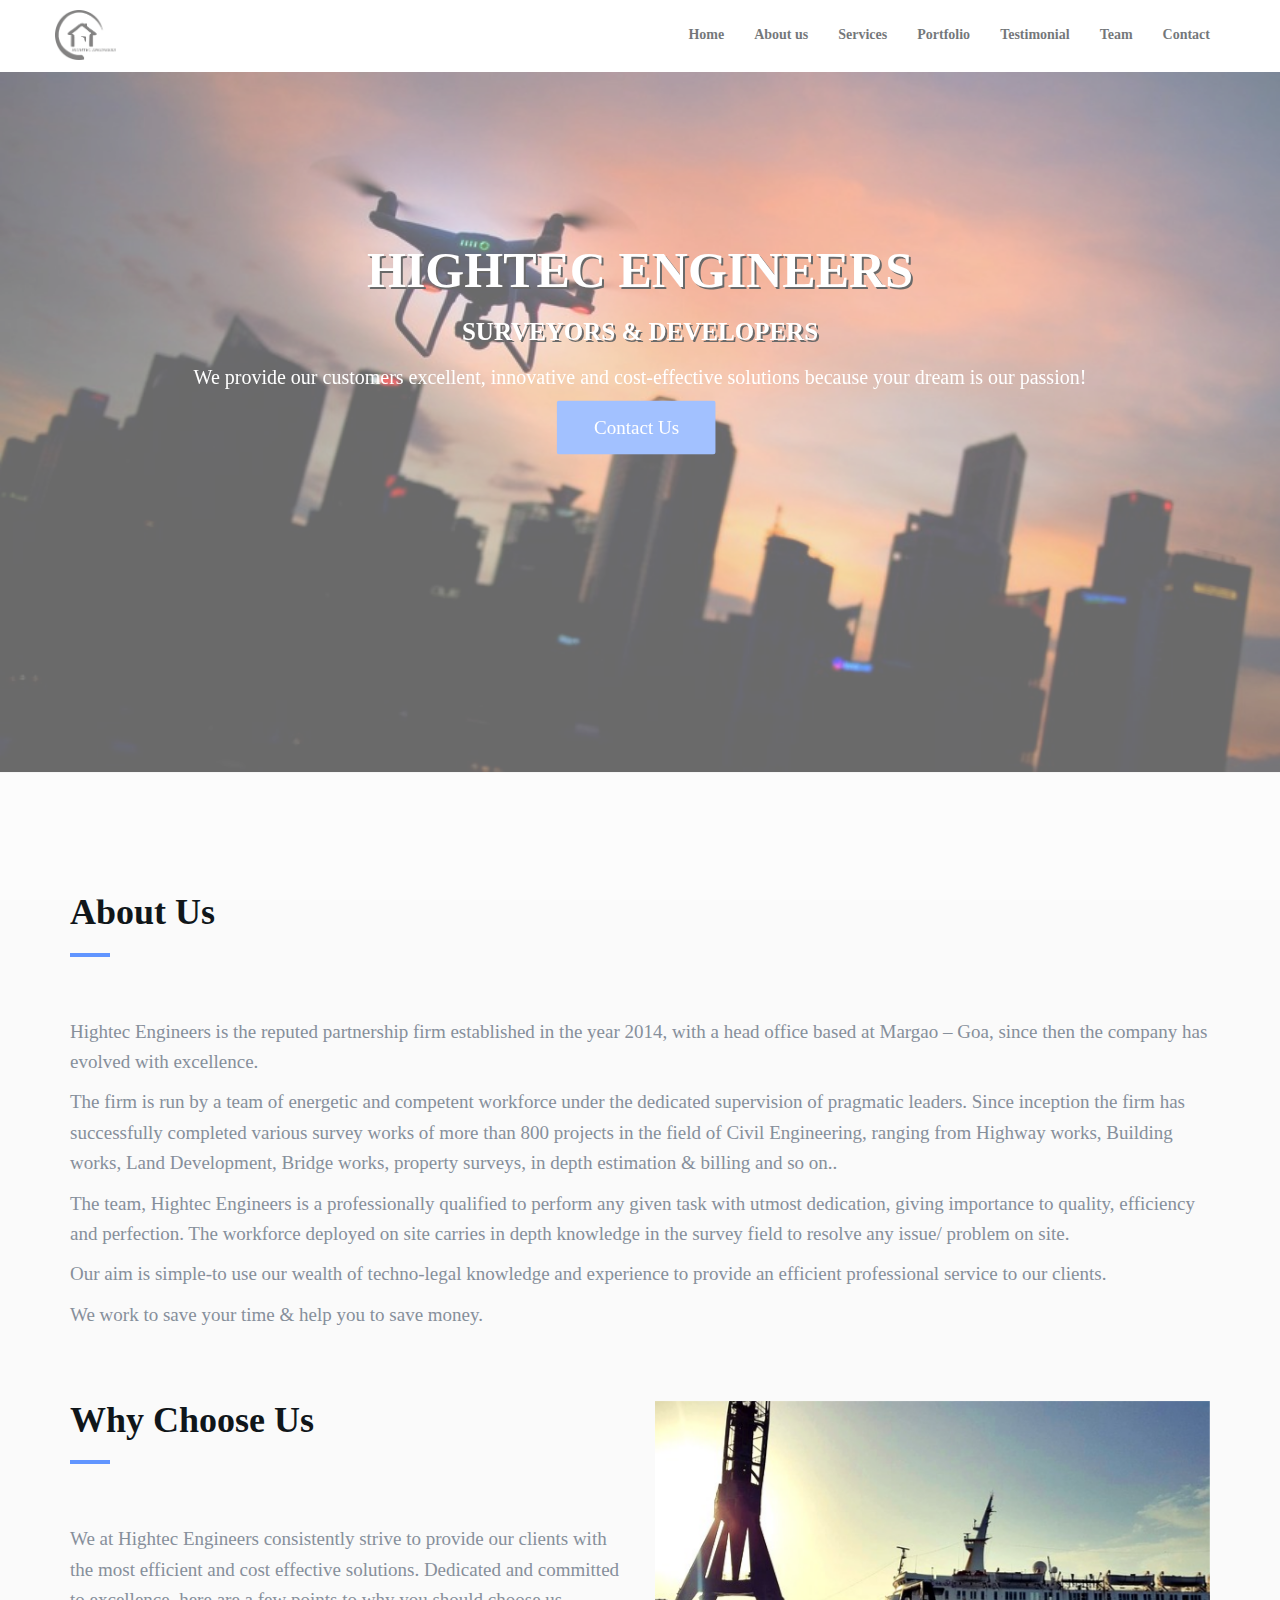
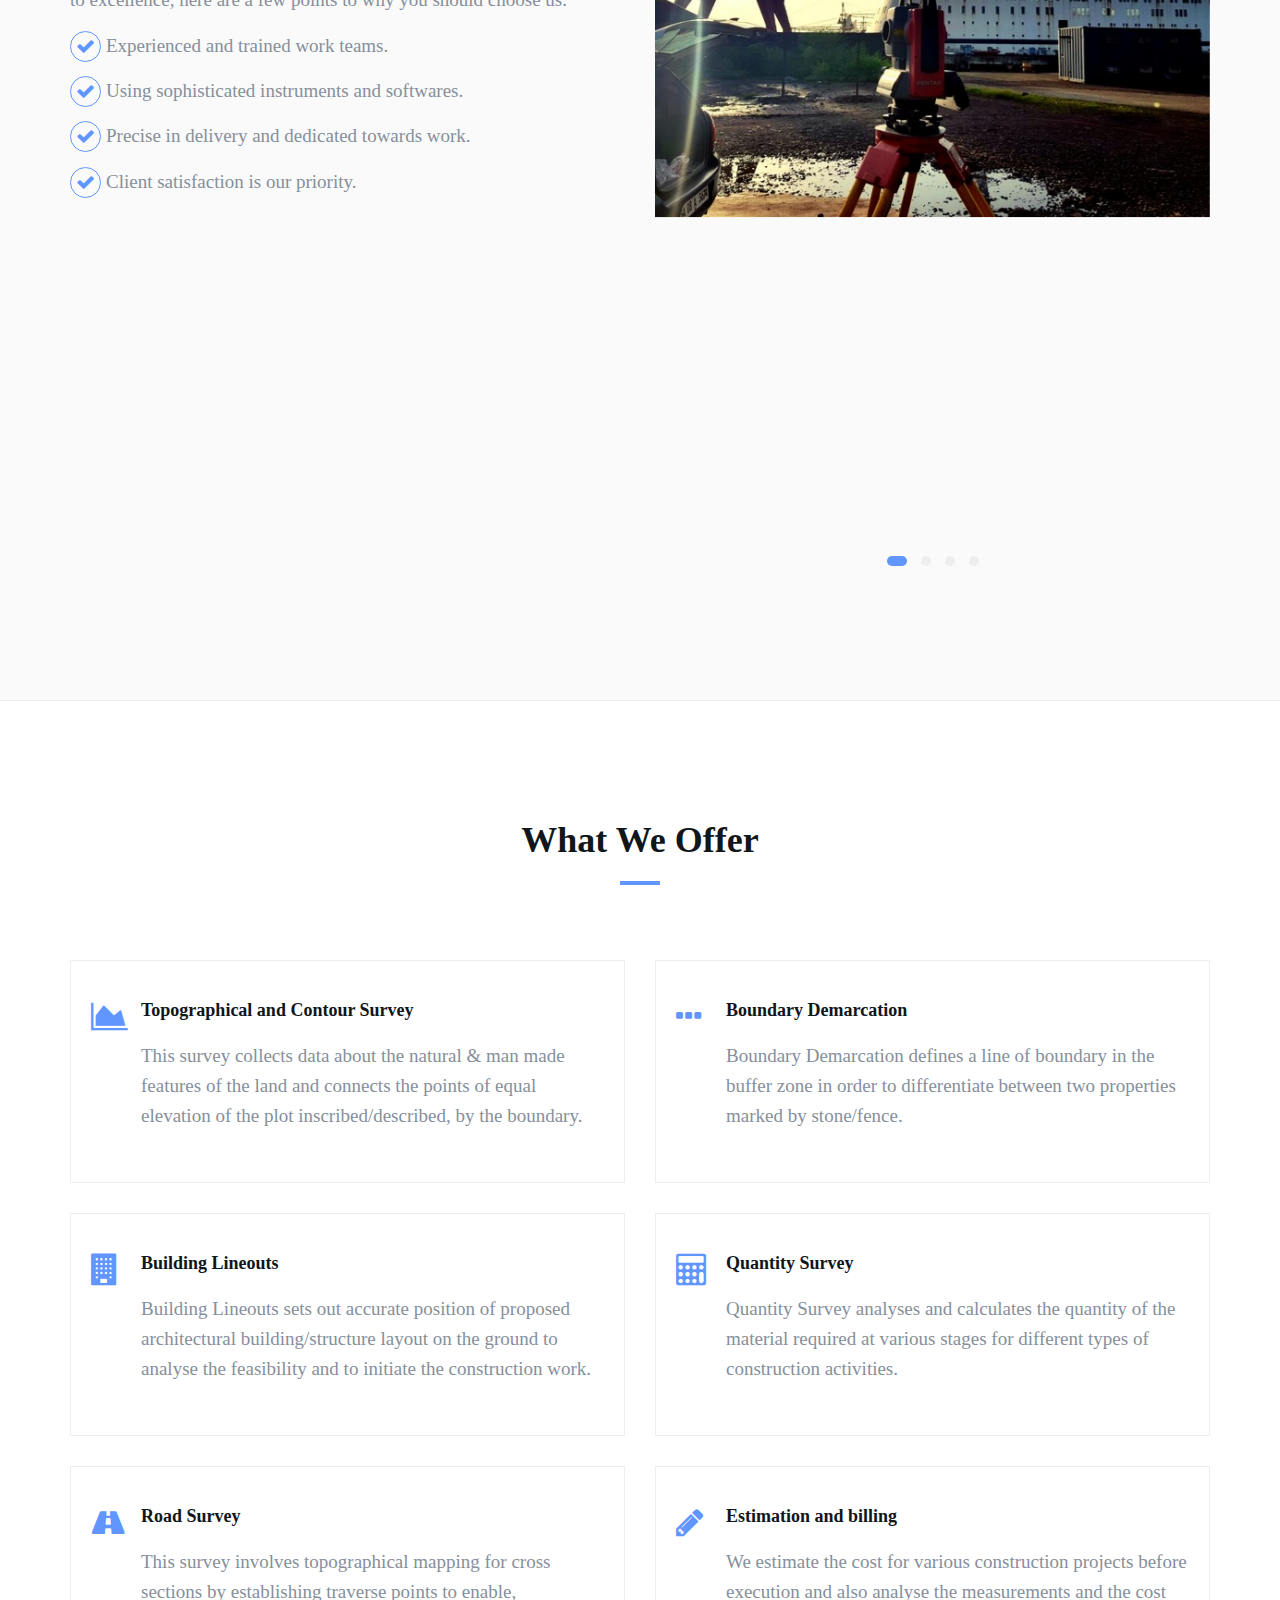
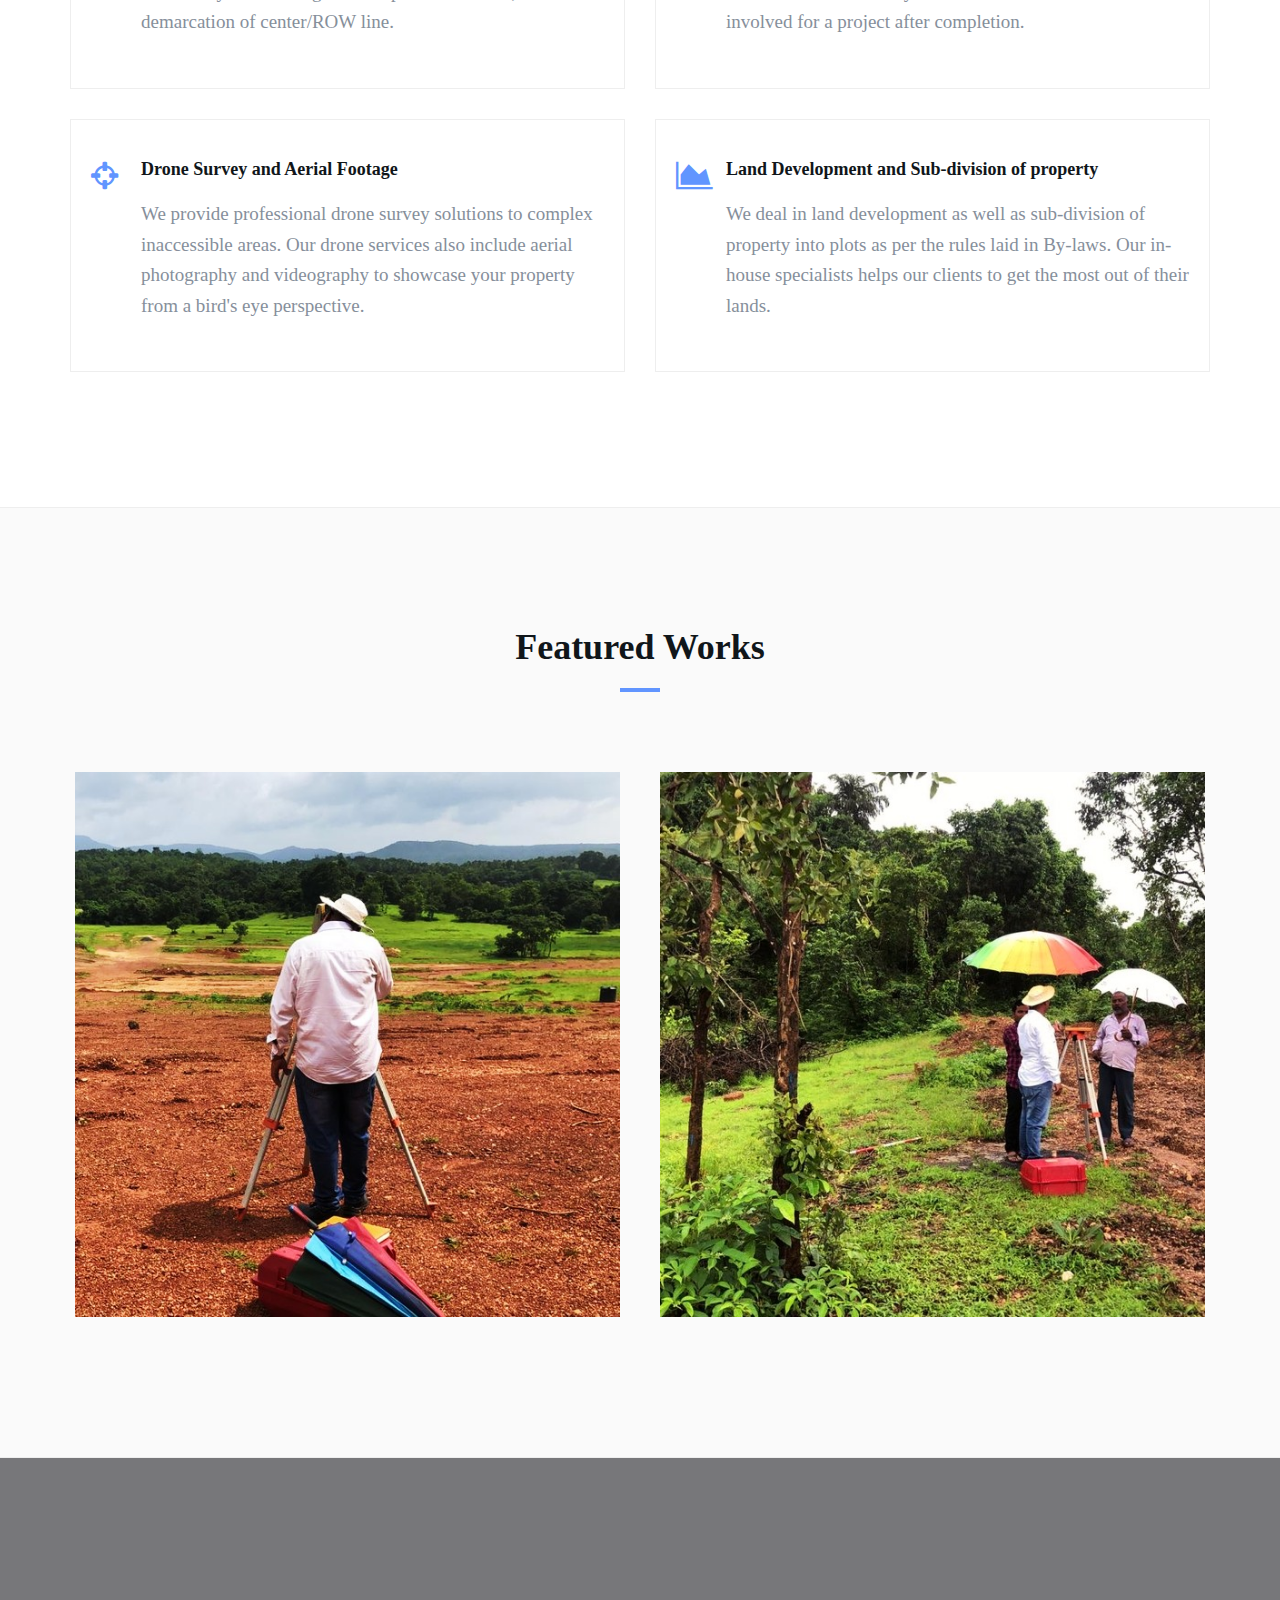
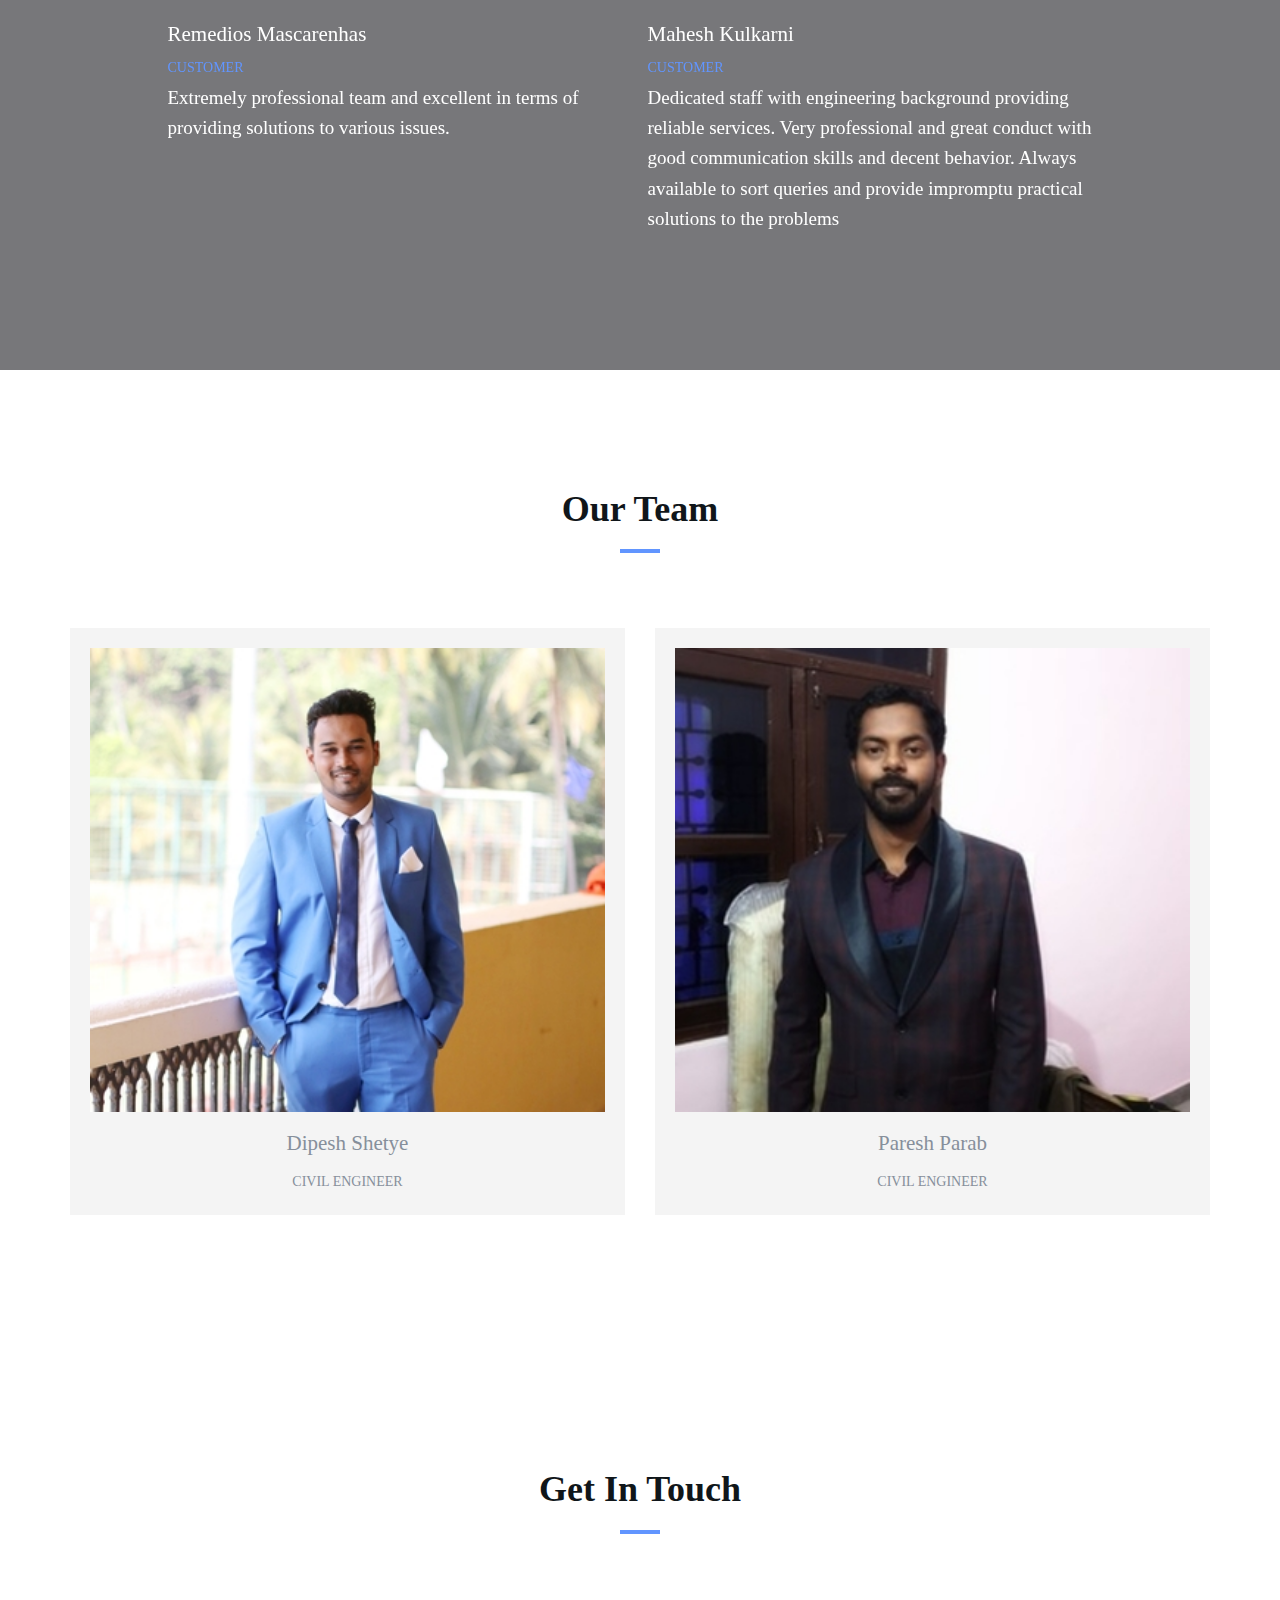
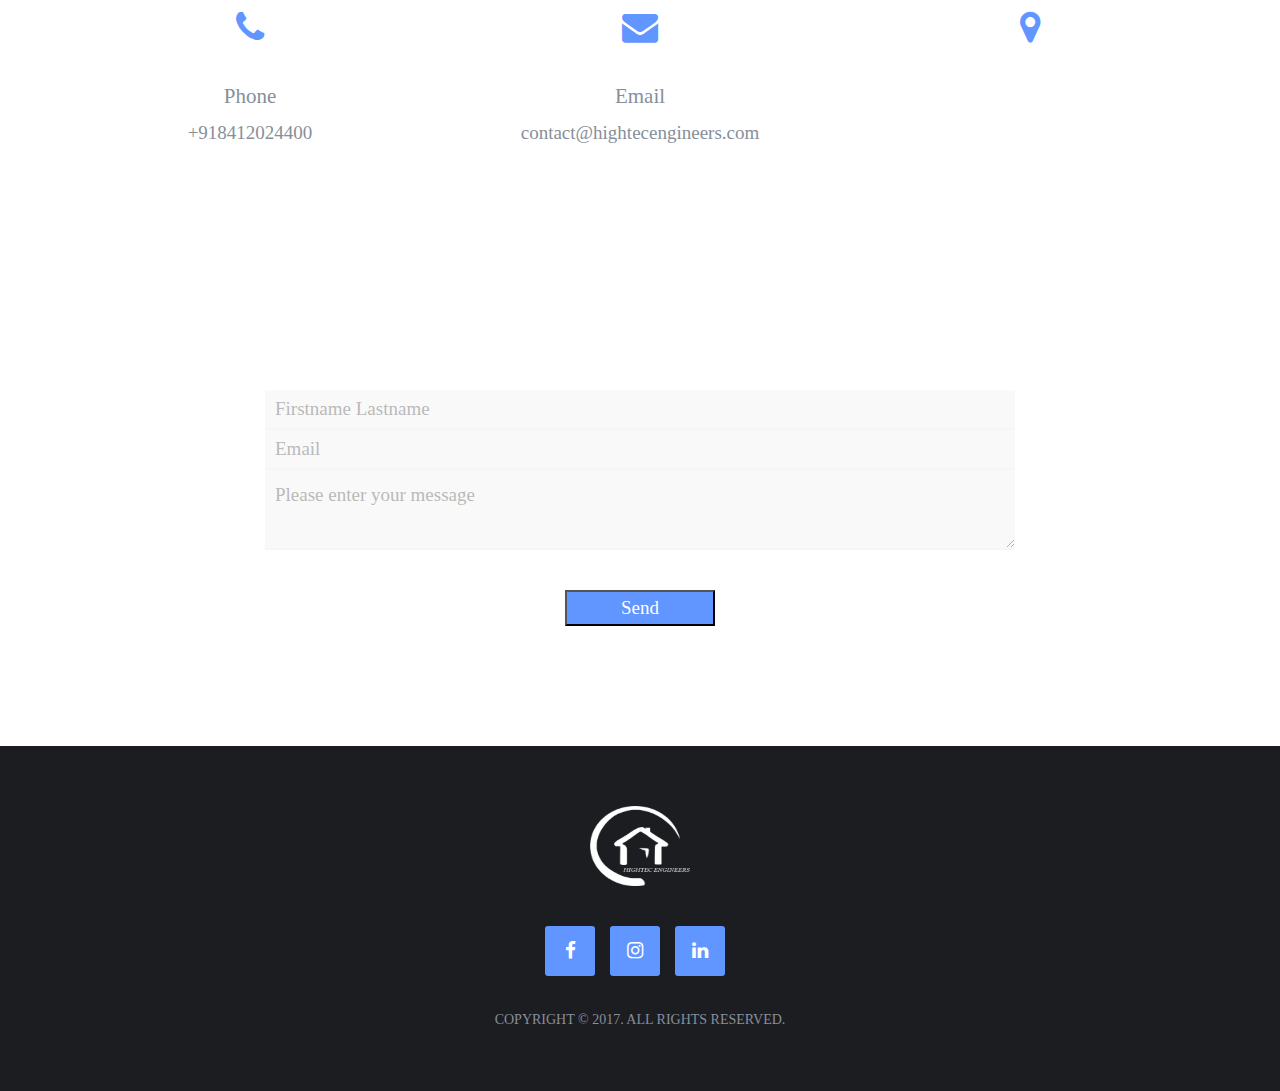
<file: index.html>
<!DOCTYPE html>
<html lang="en">
   <head>
      <meta charset="utf-8">
      <meta http-equiv="X-UA-Compatible" content="IE=edge">
      <meta name="viewport" content="width=device-width, initial-scale=1">
      <!-- The above 3 meta tags *must* come first in the head; any other head content must come *after* these tags -->
      <title>Hightecengineers</title>
      <!-- Google font -->
      <link href="https://fonts.googleapis.com/css?family=Montserrat:400,700%7CVarela+Round" rel="stylesheet">
      <!-- Bootstrap -->
      <link type="text/css" rel="stylesheet" href="css/bootstrap.min.css" />
      <!-- Owl Carousel -->
      <link type="text/css" rel="stylesheet" href="css/owl.carousel.css" />
      <link type="text/css" rel="stylesheet" href="css/owl.theme.default.css" />
      <!-- Magnific Popup -->
      <link type="text/css" rel="stylesheet" href="css/magnific-popup.css" />
      <!-- Font Awesome Icon -->
      <link rel="stylesheet" href="css/font-awesome.min.css">
      <!-- Custom stlylesheet -->
      <link type="text/css" rel="stylesheet" href="css/style.css" />
      <link rel="shortcut icon" type="image/png" href="img/logo.png">
      <!-- HTML5 shim and Respond.js for IE8 support of HTML5 elements and media queries -->
      <!-- WARNING: Respond.js doesn't work if you view the page via file:// -->
      <!--[if lt IE 9]>
      <script src="https://oss.maxcdn.com/html5shiv/3.7.3/html5shiv.min.js"></script>
      <script src="https://oss.maxcdn.com/respond/1.4.2/respond.min.js"></script>
      <![endif]-->
   </head>
   <body>
      <nav id="nav" class="navbar nav-transparent">
         <div class="container">
            <div class="navbar-header">
               <!-- Logo -->
               <div class="navbar-brand">
                  <a href="index.html">
                  <img class="logo" src="img/logo.png" alt="logo">
                  <img class="logo-alt" src="img/logo.png" alt="logo">
                  </a>
               </div>
               <!-- /Logo -->
               <!-- Collapse nav button -->
               <div class="nav-collapse">
                  <span></span>
               </div>
               <!-- /Collapse nav button -->
            </div>
            <!--  Main navigation  -->
            <ul class="main-nav nav navbar-nav navbar-right">
               <li><a href="#home">Home</a></li>
               <li><a href="#features">About us</a></li>
               <li><a href="#service">Services</a></li>
               <li><a href="#portfolio">Portfolio</a></li>
               <li><a href="#testimonial">Testimonial</a></li>
               <li><a href="#team">Team</a></li>
               <li><a href="#contact">Contact</a></li>
            </ul>
            <!-- /Main navigation -->
         </div>
      </nav>
      <div id="myCarousel" class="carousel carousel-fade slide" data-ride="carousel" data-interval="3000">
         <div class="carousel-inner" role="listbox">
            <div class="item active background a" style="background-image: url('./img/background2.jpg');"></div>
            <div class="item background b" style="background-image: url('./img/background5.jpg');"></div>
            <div class="item background c" style="background-image: url('./img/background6.jpg');"></div>
         </div>
      </div>
      <div class="covertext">
         <div class="col-lg-10" style="left: 50%; bottom: -150px; transform: translate(-50%, -50%);">
            <h2 class="title-main">HIGHTEC ENGINEERS</h2>
            <h3 class="subtitle-main">SURVEYORS & DEVELOPERS</h3>
            <h3 class="subtitle">We provide our customers excellent, innovative and cost-effective solutions because your dream is our passion!</h3>
            <button class="main-btn" style="margin-left: 42%"><a href="#contact" style="color: #ffffff";>Contact Us</button></a>
         </div>
      </div>
      <!-- Why Choose Us -->
      <div id="features" class="section md-padding bg-grey">
         <!-- Container -->
         <div class="container">
            <!-- Row -->
            <div class="row">
               <!-- why choose us content -->
               <div class="col-md-12">
                  <div class="section-header">
                     <h2 class="title">About Us</h2>
                  </div>
                  <p>Hightec Engineers is the reputed partnership firm established in the year 2014, with a head office based at Margao – Goa, since then the company has evolved with excellence. </p>
                  <p>The firm is run by a team of energetic and competent workforce under the dedicated supervision of pragmatic leaders. Since inception the firm has successfully completed various survey works of more than 800 projects in the field of Civil Engineering, ranging from Highway works, Building works, Land Development, Bridge works, property surveys, in depth estimation & billing and so on..</p>
                  <p>The team, Hightec Engineers is a professionally qualified to perform any given task with utmost dedication, giving importance to quality, efficiency and perfection. The workforce deployed on site carries in depth knowledge in the survey field to resolve any issue/ problem on site.</p>
                  <p>Our aim is simple-to use our wealth of techno-legal knowledge and experience to provide an efficient professional service to our clients.</p>
                  <p>We work to save your time & help you to save money. </p>
                  <br>
                  <br>
               </div>
               <!-- /why choose us content -->
               <div class="col-md-6">
                  <div class="section-header">
                     <h2 class="title">Why choose Us</h2>
                  </div>
                  <p>We at Hightec Engineers consistently strive to provide our clients with the most efficient and cost effective solutions. Dedicated and committed to excellence, here are a few points to why you should choose us.</p>
                  <div class="feature">
                     <i class="fa fa-check"></i>
                     <p>Experienced and trained work teams.</p>
                  </div>
                  <div class="feature">
                     <i class="fa fa-check"></i>
                     <p>Using sophisticated instruments and softwares.</p>
                  </div>
                  <div class="feature">
                     <i class="fa fa-check"></i>
                     <p>Precise in delivery and dedicated towards work.</p>
                  </div>
                  <div class="feature">
                     <i class="fa fa-check"></i>
                     <p>Client satisfaction is our priority.</p>
                  </div>
               </div>
               <!-- /why choose us content -->
               <!-- About slider -->
               <div class="col-md-6">
                  <div id="about-slider" class="owl-carousel owl-theme">
                     <img class="img-responsive" src="./img/about-he3.jpg" alt="">
                     <img class="img-responsive" src="./img/about-he2.jpg" alt="">
                     <img class="img-responsive" src="./img/about-he1.jpg" alt="">
                     <img class="img-responsive" src="./img/about-he4.jpg" alt="">
                  </div>
               </div>
               <!-- /About slider -->
            </div>
            <!-- /Row -->
         </div>
         <!-- /Container -->
      </div>
      <!-- /Why Choose Us -->
      <!-- Service -->
      <div id="service" class="section md-padding">
         <!-- Container -->
         <div class="container">
            <!-- Row -->
            <div class="row">
               <!-- Section header -->
               <div class="section-header text-center">
                  <h2 class="title">What we offer</h2>
               </div>
               <!-- /Section header -->
               <!-- service -->
               <div class="col-md-6 col-sm-6">
                  <div class="service">
                     <i class="fa fa-area-chart"></i>
                     <h4>Topographical and Contour Survey</h4>
                     <p>This survey collects data about the natural & man made features of the land and connects the points of equal elevation of the plot inscribed/described, by the boundary.</p>
                  </div>
               </div>
               <!-- /service -->
               <!-- service -->
               <div class="col-md-6 col-sm-6">
                  <div class="service">
                     <i class="fa fa-ellipsis-h"></i>
                     <h4>Boundary Demarcation</h4>
                     <p>Boundary Demarcation defines a line of boundary in the buffer zone in order to differentiate between two properties marked by stone/fence.</p>
                  </div>
               </div>
               <!-- /service -->
               <!-- service -->
               <div class="col-md-6 col-sm-6">
                  <div class="service">
                     <i class="fa fa-building"></i>
                     <h4>Building Lineouts</h4>
                     <p>Building Lineouts sets out accurate position of proposed architectural building/structure layout on the ground to analyse the feasibility and to initiate the construction work.</p>
                  </div>
               </div>
               <!-- /service -->
               <!-- service -->
               <div class="col-md-6 col-sm-6">
                  <div class="service">
                     <i class="fa fa-calculator"></i>
                     <h4>Quantity Survey</h4>
                     <p>Quantity Survey analyses and calculates the quantity of the material required at various stages for different types of construction activities.</p>
                  </div>
               </div>
               <!-- /service -->
               <!-- service -->
               <div class="col-md-6 col-sm-6">
                  <div class="service">
                     <i class="fa fa-road"></i>
                     <h4>Road Survey</h4>
                     <p>This survey involves topographical mapping for cross sections by establishing traverse points to enable, demarcation of center/ROW line.</p>
                  </div>
               </div>
               <!-- /service -->
               <!-- service -->
               <div class="col-md-6 col-sm-6">
                  <div class="service">
                     <i class="fa fa-pencil"></i>
                     <h4>Estimation and billing</h4>
                     <p>We estimate the cost for various construction projects before execution and also analyse the measurements and the cost involved for a project after completion. </p>
                  </div>
               </div>
               <!-- /service -->
               <!-- service -->
               <div class="col-md-6 col-sm-6">
                  <div class="service">
                     <i class="fa fa-crosshairs"></i>
                     <h4>Drone Survey and Aerial Footage</h4>
                     <p>We provide professional drone survey solutions to complex inaccessible areas. Our drone services also include aerial photography and videography to showcase your property from a bird's eye perspective.</p>
                  </div>
               </div>
               <!-- /service -->
               <!-- service -->
               <div class="col-md-6 col-sm-6">
                  <div class="service">
                     <i class="fa fa-area-chart"></i>
                     <h4>Land Development and Sub-division of property</h4>
                     <p>We deal in land development as well as sub-division of property into plots as per the rules laid in By-laws. Our in-house specialists helps our clients to get the most out of their lands.</p>
                  </div>
               </div>
               <!-- /service -->
            </div>
            <!-- /Row -->
         </div>
         <!-- /Container -->
      </div>
      <!-- /Service -->
      <!-- Portfolio -->
      <div id="portfolio" class="section md-padding bg-grey">
         <!-- Container -->
         <div class="container">
            <!-- Row -->
            <div class="row">
               <!-- Section header -->
               <div class="section-header text-center">
                  <h2 class="title">Featured Works</h2>
               </div>
               <!-- /Section header -->
               <!-- Work -->
               <div class="col-md-6 col-xs-6 work">
                  <img class="img-responsive" src="./img/work-he1.jpg" alt="">
                  <div class="overlay"></div>
                  <div class="work-content">
                     <div class="work-link">
                        <p>  Western Bypass Road Connecting Verna To Dramapur, Goa</p>
                        <p>  Details: 4 Lane National Highway of length 12 Kms and 45 Mtrs wide Connecting Verna to  Dramapur. The work includes topographical survey, marking of ROW line, road center line, establishment of permanent bench mark points  and demarcation of RCC features along the entire road length.</p>
                        <p>  Client: M/s. N G Tarmat </p>
                        <p>  Year of Completion: 2016.</p>
                     </div>
                  </div>
               </div>
               <!-- /Work -->
               <!-- Work -->
               <div class="col-md-6 col-xs-6 work">
                  <img class="img-responsive" src="./img/work-he2.jpg" alt="">
                  <div class="overlay"></div>
                  <div class="work-content">
                     <div class="work-link">
                        <p>  Property  Survey of Zambaulim Devasthan, Goa.</p>
                        <p>  Details: Topographical contour survey including demarcation of the property boundaries to the extent of around 15 lacs sqm area belonging to the Devasthan</p>
                        <p>  Client: Shri. Dev Damodar Sausthan Committee, Zambaulim</p>
                        <p>  Year of Completion: 2018.</p>
                     </div>
                  </div>
               </div>
               <!-- /Work -->
            </div>
            <!-- /Row -->
         </div>
         <!-- /Container -->
      </div>
      <!-- /Portfolio -->
      <!-- Testimonial -->
      <div id="testimonial" class="section md-padding">
         <!-- Background Image -->
         <div class="bg-img" style="background-image: url('./img/background2.jpg');">
            <div class="overlay"></div>
         </div>
         <!-- /Background Image -->
         <!-- Container -->
         <div class="container">
            <!-- Row -->
            <div class="row">
               <!-- Testimonial slider -->
               <div class="col-md-10 col-md-offset-1">
                  <div id="testimonial-slider" class="owl-carousel owl-theme">
                     <!-- testimonial -->
                     <div class="testimonial">
                        <div class="testimonial-meta">
                           <h3 class="white-text">Remedios Mascarenhas</h3>
                           <span>Customer</span>
                        </div>
                        <p class="white-text">Extremely professional team and excellent in terms of providing solutions to various issues.</p>
                     </div>
                     <!-- /testimonial -->

                     <!-- testimonial -->
                     <div class="testimonial">
                        <div class="testimonial-meta">
                           <h3 class="white-text">Mahesh Kulkarni</h3>
                           <span>Customer</span>
                        </div>
                        <p class="white-text">Dedicated staff with engineering background providing reliable services. Very professional and great conduct with good communication skills and decent behavior. Always available to sort queries and provide impromptu practical solutions to the problems</p>
                     </div>
                     <!-- /testimonial -->
                  </div>
               </div>
               <!-- /Testimonial slider -->
            </div>
            <!-- /Row -->
         </div>
         <!-- /Container -->
      </div>
      <!-- /Testimonial -->
      <!-- Team -->
      <div id="team" class="section md-padding">
         <!-- Container -->
         <div class="container">
            <!-- Row -->
            <div class="row">
               <!-- Section header -->
               <div class="section-header text-center">
                  <h2 class="title">Our Team</h2>
               </div>
               <!-- /Section header -->
               <!-- team -->
               <div class="col-sm-6">
                  <div class="team">
                     <div class="team-img">
                        <img class="img-responsive" src="./img/team1.jpg" alt="">
                        <div class="overlay">
                           <div class="team-social">
                              <a href="https://www.facebook.com/dipesh.shetye.58"><i class="fa fa-facebook"></i></a>
                              <a href="https://twitter.com/ShetyeDipesh"><i class="fa fa-twitter"></i></a>
                           </div>
                        </div>
                     </div>
                     <div class="team-content">
                        <h3>Dipesh Shetye</h3>
                        <span>Civil Engineer</span>
                     </div>
                  </div>
               </div>
               <!-- /team -->
               <!-- team -->
               <div class="col-sm-6">
                  <div class="team">
                     <div class="team-img">
                        <img class="img-responsive" src="./img/team2.jpg" alt="">
                        <div class="overlay">
                           <div class="team-social">
                              <a href="https://www.facebook.com/paresh.parab1"><i class="fa fa-facebook"></i></a>
                              <a href="https://twitter.com/avsum_paresh"><i class="fa fa-twitter"></i></a>
                           </div>
                        </div>
                     </div>
                     <div class="team-content">
                        <h3>Paresh Parab</h3>
                        <span>Civil Engineer</span>
                     </div>
                  </div>
               </div>
               <!-- /team -->
            </div>
            <!-- /Row -->
         </div>
         <!-- /Container -->
      </div>
      <!-- /Team -->
      <!-- Contact -->
      <div id="contact" class="section md-padding">
         <!-- Container -->
         <div class="container">
            <!-- Row -->
            <div class="row">
               <!-- Section-header -->
               <div class="section-header text-center">
                  <h2 class="title">Get in touch</h2>
               </div>
               <!-- /Section-header -->
               <!-- contact -->
               <div class="col-sm-4">
                  <div class="contact">
                     <i class="fa fa-phone"></i>
                     <h3>Phone</h3>
                     <p>+918412024400</p>
                  </div>
               </div>
               <!-- /contact -->
               <!-- contact -->
               <div class="col-sm-4">
                  <div class="contact">
                     <i class="fa fa-envelope"></i>
                     <h3>Email</h3>
                     <p>contact@hightecengineers.com</p>
                  </div>
               </div>
               <!-- /contact -->
               <!-- contact -->
               <div class="col-sm-4">
                  <div class="contact">
                     <i class="fa fa-map-marker"></i>
                     <div class="google-maps">
                        <iframe src="https://www.google.com/maps/embed?pb=!1m18!1m12!1m3!1d7697.3618290067625!2d73.98107387175128!3d15.285187206818438!2m3!1f0!2f0!3f0!3m2!1i1024!2i768!4f13.1!3m3!1m2!1s0x3bbfb382a19b7cd1%3A0x7aabc031197d10c8!2sHightec%20Engineers!5e0!3m2!1sen!2sin!4v1590411048019!5m2!1sen!2sin" width="400" height="300" frameborder="0" style="border:0;" allowfullscreen="" aria-hidden="false" tabindex="0"></iframe>
                     </div>
                  </div>
               </div>
               <!-- /contact -->
               <!-- contact form -->
               <div class="col-md-8 col-md-offset-2">
                  <form  class="contact-form" accept-charset="utf-8"  action="//formspree.io/contact@hightecengineers.com" method="POST">
					 <input type="text" name="name" id="full-name" placeholder="Firstname Lastname" required="">
                     </br>
                     <input type="email" name="_replyto" id="email-address" placeholder="Email" required="">
                     </br>
                     <textarea rows="5" name="message" id="message" placeholder="Please enter your message" required=""></textarea>
                     </br>
                     <input type="hidden" name="_subject" id="email-subject" value="Contact Form Submission">
                     </br>
                     <input type="submit" style="background-color: #6195FF; color: #FFF; width: 20%;" value="Send">
                  </form>
               </div>
               <!-- /contact form -->
            </div>
            <!-- /Row -->
         </div>
         <!-- /Container -->
      </div>
      <!-- /Contact -->
      <!-- Footer -->
      <footer id="footer" class="sm-padding bg-dark">
         <!-- Container -->
         <div class="container">
            <!-- Row -->
            <div class="row">
               <div class="col-md-12">
                  <!-- footer logo -->
                  <div class="footer-logo">
                     <a href="index.html"><img src="img/logo-alt.png" alt="logo" width="100" height="100"></a>
                  </div>
                  <!-- /footer logo -->
                  <!-- footer follow -->
                  <ul class="footer-follow">
                     <li><a href="https://www.facebook.com/pg/Hightec-Engineers-1543337775898642"><i class="fa fa-facebook"></i></a></li>
                     <li><a href="https://www.instagram.com/hightecengineers/"><i class="fa fa-instagram"></i></a></li>
                     <li><a href="#"><i class="fa fa-linkedin"></i></a></li>
                  </ul>
                  <!-- /footer follow -->
                  <!-- footer copyright -->
                  <div class="footer-copyright">
                     <p>Copyright © 2017. All Rights Reserved.</p>
                  </div>
                  <!-- /footer copyright -->
               </div>
            </div>
            <!-- /Row -->
         </div>
         <!-- /Container -->
      </footer>
      <!-- /Footer -->
      <!-- Back to top -->
      <div id="back-to-top"></div>
      <!-- /Back to top -->
      <!-- Preloader -->
      <div id="preloader">
         <div class="preloader">
            <span></span>
            <span></span>
            <span></span>
            <span></span>
         </div>
      </div>
      <!-- /Preloader -->
      <!-- jQuery Plugins -->
      <script type="text/javascript" src="js/jquery.min.js"></script>
      <script type="text/javascript" src="js/bootstrap.min.js"></script>
      <script type="text/javascript" src="js/owl.carousel.min.js"></script>
      <script type="text/javascript" src="js/jquery.magnific-popup.js"></script>
      <script type="text/javascript" src="js/main.js"></script>
   </body>
</html>
</file>
<file: css/style.css>
/*
Theme Name:
Author: yaminncco

Colors:
	Body 		  : #868F9B
	Headers 	: #10161A
	Primary 	: #6195FF
	Dark      : #FCFCFF
	Grey 		  : #F4F4F4 #FAFAFA #EEE

Fonts: Montserrat Varela Round

Table OF Contents
------------------------------------
1 > General
2 > Logo
3 > Navigation
4 > Header
5 > About
6 > Portfolio
7 > Services
8 >  Why choose us
9 >  Numbers
10 > Pricing
11 > Testimonial
12 > Team
13 > Blog
14 > Blog post
15 > Blog sidebar
16 > Contact
17 > Footer
18 > Responsive
19 > Owl theme
20 > Back to top
21 > Preloader

------------------------------------*/

/*------------------------------------*\
	General
\*------------------------------------*/


/* -- typography -- */

body {
    font-family: 'times', sans-serif;
    font-size: 19px;
    line-height: 1.6;
    overflow-x: hidden;
    color: #868F9B;
}

h1, h2, h4, h5, h6 {
    font-family: 'times', sans-serif;
    font-weight: 700;
    margin-top: 0px;
    margin-bottom: 20px;
    color: #10161A;
}

h1 {
    font-size: 40px;
}

h2 {
    font-size: 36px;
}

h3 {
    font-size: 21px;
}

h4 {
    font-size: 18px;
}

h5 {
    font-size: 16px;
}

a {
    color: #6195FF;
    text-decoration: none;
    -webkit-transition: 0.2s opacity;
    transition: 0.2s opacity;
}

a:hover, a:focus {
    text-decoration: none;
    outline: none;
    opacity: 0.8;
    color: #6195FF;
}

.main-color {
    color: #6195FF;
}

.white-text {
    color: #FFF;
}

::-moz-selection {
    background-color: #6195FF;
    color: #FFF;
}

::selection {
    background-color: #6195FF;
    color: #FFF;
}

ul, ol {
    margin: 0;
    padding: 0;
    list-style: none
}

/* -- section  -- */

.section {
    position: relative;
}

.md-padding {
    padding-top: 120px;
    padding-bottom: 120px;
}

.sm-padding {
    padding-top: 60px;
    padding-bottom: 60px;
}


/* --  background section  -- */

.bg-grey {
    background-color: #FAFAFA;
    border-top: 1px solid #EEE;
    border-bottom: 1px solid #EEE;
}

.bg-dark {
    background-color: #1C1D21;
}


/* --  background image section  -- */

.bg-img {
    position: absolute;
    left: 0;
    top: 0;
    right: 0;
    bottom: 0;
    z-index: -1;
    background-position: center;
    background-size: cover;
    background-attachment: fixed;
}

.bg-img .overlay {
    position: absolute;
    left: 0;
    top: 0;
    right: 0;
    bottom: 0;
    opacity: .6;
    background: #1C1D21;
}


/* --  section header  -- */

.section-header {
    position: relative;
    margin-bottom: 60px;
}

.section-header .title {
    text-transform: capitalize;
}

.title:after {
    content:"";
  	display:block;
  	height:4px;
  	width:40px;
  	background-color: #6195FF;
    margin-top: 20px;
}

.text-center .title:after {
    margin: 20px auto 0px;
}

/* --  Input  -- */

input[type="text"], input[type="email"], input[type="password"], input[type="number"], input[type="date"], input[type="url"], input[type="tel"], textarea {
    height: 40px;
    width: 100%;
    border: none;
	  background: #F4F4F4;
    border-bottom: 2px solid #EEE;
    color: #354052;
    padding: 0px 10px;
    opacity: 0.5;
    -webkit-transition: 0.2s border-color, 0.2s opacity;
    transition: 0.2s border-color, 0.2s opacity;
}

textarea {
    padding: 10px 10px;
    min-height: 80px;
    resize: vertical;
}

input[type="text"]:focus, input[type="email"]:focus, input[type="password"]:focus, input[type="number"]:focus, input[type="date"]:focus, input[type="url"]:focus, input[type="tel"]:focus, textarea:focus {
    border-color: #6195FF;
    opacity: 1;
}

/* --  Buttons  -- */

.main-btn, .white-btn, .outline-btn {
    display: inline-block;
    padding: 10px 35px;
    margin: 3px;
    border: 2px solid transparent;
    border-radius: 3px;
    -webkit-transition: 0.2s opacity;
    transition: 0.2s opacity;
}

.main-btn {
    background: #6195FF;
    color: #FFF;
}

.white-btn {
    background: #FFF;
    color: #10161A !important;
}

.outline-btn {
    background: transparent;
    color: #6195FF !important;
    border-color: #6195FF;
}

.main-btn:hover, .white-btn:hover, .outline-btn:hover {
    opacity: 0.8;
}


/*------------------------------------*\
	Logo
\*------------------------------------*/

.navbar-brand {
    padding: 0;
}

.navbar-brand .logo, .navbar-brand .logo-alt {
    max-height: 50px;
    display: block;
}

#nav:not(.nav-transparent):not(.fixed-nav) .navbar-brand .logo-alt {
	display: none;
}

#nav.nav-transparent:not(.fixed-nav) .navbar-brand .logo {
	display: none;
}

#nav.fixed-nav .navbar-brand .logo-alt {
    display: none;
}

@media only screen and (max-width: 767px) {
    #nav.nav-transparent .navbar-brand .logo-alt {
        display: none !important;
    }
    #nav.nav-transparent .navbar-brand .logo {
        display: block !important;
    }
}


/*------------------------------------*\
	Navigation
\*------------------------------------*/

#nav {
    padding: 10px 0px;
    background: #FFF;
    -webkit-transition: 0.2s padding;
    transition: 0.2s padding;
    z-index: 999;
}

#nav.navbar {
    border: none;
    border-radius: 0;
    margin-bottom: 0px;
}

#nav.fixed-nav {
    position: fixed;
    left: 0;
    right: 0;
    padding: 0px 0px;
    background-color: #FFF !important;
    border-bottom: 1px solid #EEE;
}

#nav.nav-transparent {
    background: transparent;
}


/* -- default nav -- */

@media only screen and (min-width: 768px) {
    .main-nav li {
        padding: 0px 15px;
    }
    .main-nav li a {
        font-size: 14px;
        -webkit-transition: 0.2s color;
        transition: 0.2s color;
    }
    .main-nav>li>a {
        color: #10161A;
        padding: 15px 0px;
        font-weight: bold;
    }
    #nav.nav-transparent:not(.fixed-nav) .main-nav>li>a {
        
    }
    .main-nav>li>a:hover, .main-nav>li>a:focus, .main-nav>li.active>a {
        background: transparent;
        color: #6195FF;
        font-weight: bolder;
    }
    .main-nav>li>a:after {
        content: "";
        display: block;
        background-color: #6195FF;
        height: 2px;
        width: 0%;
        -webkit-transition: 0.2s width;
        transition: 0.2s width;
    }
    .main-nav>li>a:hover:after, .main-nav>li.active>a:after {
        width: 100%;
    }
    /* dropdown */
    .has-dropdown {
        position: relative;
    }
    .has-dropdown>a:before {
        font-family: 'FontAwesome';
        content: "\f054";
        font-size: 6px;
        margin-left: 6px;
        float: right;
        -webkit-transform: rotate(90deg);
        -ms-transform: rotate(90deg);
        transform: rotate(90deg);
        -webkit-transition: 0.2s transform;
        transition: 0.2s transform;
    }
    .dropdown {
        position: absolute;
        right: -50%;
        top: 0;
        background-color: #6195FF;
        width: 200px;
        -webkit-box-shadow: 0px 5px 5px -5px rgba(53, 64, 82, 0.2);
        box-shadow: 0px 5px 5px -5px rgba(53, 64, 82, 0.2);
        -webkit-transform: translateY(15px) translateX(50%);
        -ms-transform: translateY(15px) translateX(50%);
        transform: translateY(15px) translateX(50%);
        opacity: 0;
        visibility: hidden;
        -webkit-transition: 0.2s all;
        transition: 0.2s all;
    }
    .main-nav>.has-dropdown>.dropdown {
        top: 100%;
        right: 50%;
    }
    .main-nav>.has-dropdown>.dropdown .dropdown.dropdown-left {
        right: 150%;
    }
    .dropdown li a {
        display: block;
        color: #FFF;
        border-top: 1px solid rgba(250, 250, 250, 0.1);
        padding: 10px 0px;
    }
    .dropdown li:nth-child(1) a {
        border-top: none;
    }
    .has-dropdown:hover>.dropdown {
        opacity: 1;
        visibility: visible;
        -webkit-transform: translateY(0px) translateX(50%);
        -ms-transform: translateY(0px) translateX(50%);
        transform: translateY(0px) translateX(50%);
    }
    .has-dropdown:hover>a:before {
        -webkit-transform: rotate(0deg);
        -ms-transform: rotate(0deg);
        transform: rotate(0deg);
    }
    .nav-collapse {
        display: none;
    }
}


/* -- mobile nav -- */

@media only screen and (max-width: 767px) {
    #nav {
        padding: 0px 0px;
    }
    #nav.nav-transparent {
        background: #FFF;
    }
    .main-nav {
        position: fixed;
        right: 0;
        height: calc(100vh - 80px);
        -webkit-box-shadow: 0px 80px 0px 0px #1C1D21;
        box-shadow: 0px 80px 0px 0px #1C1D21;
        max-width: 250px;
        width: 0%;
        -webkit-transform: translateX(100%);
        -ms-transform: translateX(100%);
        transform: translateX(100%);
        margin: 0;
        overflow-y: auto;
        background: #1C1D21;
        -webkit-transition: 0.2s all;
        transition: 0.2s all;
    }
    #nav.open .main-nav {
        -webkit-transform: translateX(0%);
        -ms-transform: translateX(0%);
        transform: translateX(0%);
        width: 100%;
    }
    .main-nav li {
        border-top: 1px solid rgba(250, 250, 250, 0.1);
    }
    .main-nav li a {
        display: block;
        color: #FFF;
        -webkit-transition: 0.2s all;
        transition: 0.2s all;
    }
    .main-nav>li.active {
        border-left: 6px solid #6195FF;
    }
    .main-nav li a:hover, .main-nav li a:focus {
        background-color: #6195FF;
        color: #FFF;
        opacity: 1;
    }
    .has-dropdown>a:after {
        content: "\f054";
        font-family: 'FontAwesome';
        float: right;
        -webkit-transition: 0.2s -webkit-transform;
        transition: 0.2s -webkit-transform;
        transition: 0.2s transform;
        transition: 0.2s transform, 0.2s -webkit-transform;
    }
    .dropdown {
        opacity: 0;
        visibility: hidden;
        height: 0;
        background: rgba(250, 250, 250, 0.1);
    }
    .dropdown li a {
        padding: 6px 10px;
    }
    .has-dropdown.open-drop>a:after {
        -webkit-transform: rotate(90deg);
        -ms-transform: rotate(90deg);
        transform: rotate(90deg);
    }
    .has-dropdown.open-drop>.dropdown {
        opacity: 1;
        visibility: visible;
        height: auto;
        -webkit-transition: 0.2s all;
        transition: 0.2s all;
    }
}


/* -- nav btn collapse -- */

.nav-collapse {
    position: relative;
    float: right;
    width: 40px;
    height: 40px;
    margin-top: 5px;
    margin-right: 5px;
    cursor: pointer;
    z-index: 99999;
}

.nav-collapse span {
    display: block;
    -webkit-transform: translate(-50%, -50%);
    -ms-transform: translate(-50%, -50%);
    transform: translate(-50%, -50%);
    position: absolute;
    top: 50%;
    left: 50%;
    width: 25px;
}

.nav-collapse span:before, .nav-collapse span:after {
    content: "";
    display: block;
}

.nav-collapse span, .nav-collapse span:before, .nav-collapse span:after {
    height: 4px;
    background: #10161A;
    -webkit-transition: 0.2s all;
    transition: 0.2s all;
}

.nav-collapse span:before {
    -webkit-transform: translate(0%, 10px);
    -ms-transform: translate(0%, 10px);
    transform: translate(0%, 10px);
}

.nav-collapse span:after {
    -webkit-transform: translate(0%, -14px);
    -ms-transform: translate(0%, -14px);
    transform: translate(0%, -14px);
}

#nav.open .nav-collapse span {
    background: transparent;
}

#nav.open .nav-collapse span:before {
    -webkit-transform: translateY(0px) rotate(-135deg);
    -ms-transform: translateY(0px) rotate(-135deg);
    transform: translateY(0px) rotate(-135deg);
}

#nav.open .nav-collapse span:after {
    -webkit-transform: translateY(-4px) rotate(135deg);
    -ms-transform: translateY(-4px) rotate(135deg);
    transform: translateY(-4px) rotate(135deg);
}


/*------------------------------------*\
	Header
\*------------------------------------*/

header {
    position: relative;
}

#home {
    height: 100vh;
}

#home .home-wrapper {
    position: absolute;
    left: 0px;
    right: 0px;
    top: 50%;
    -webkit-transform: translateY(-50%);
    -ms-transform: translateY(-50%);
    transform: translateY(-50%);
    text-align: center;
}

.home-content h1 {
  text-transform: uppercase;
}
.home-content button {
  margin-top: 20px;
}

.header-wrapper h2 {
    display: inline-block;
    margin-bottom: 0px;
}

.header-wrapper .breadcrumb {
    float: right;
    background: transparent;
    margin-bottom: 0px;
}

.header-wrapper .breadcrumb .breadcrumb-item.active {
    color: #868F9B;
}

.breadcrumb>li+li:before {
    color: #868F9B;
}


/*------------------------------------*\
	About
\*------------------------------------*/

.about {
    position: relative;
    text-align: center;
    padding: 40px 20px;
    border: 1px solid #EEE;
    margin: 15px 0px;
}

.about i {
    font-size: 36px;
    color: #6195FF;
    margin-bottom: 20px;
}

.about:after {
    content: "";
    background-color: #1C1D21;
    position: absolute;
    left: 0;
    top: 0;
    bottom: 0;
    width: 0%;
    z-index: -1;
    -webkit-transition: 0.2s width;
    transition: 0.2s width;
}

.about:hover:after {
    width: 100%;
}

.about h3 {
    -webkit-transition: 0.2s color;
    transition: 0.2s color;
}

.about:hover h3 {
    color: #fff;
}


/*------------------------------------*\
	Portfolio
\*------------------------------------*/

.work {
    position: relative;
    padding: 20px;
}

.work>img {
  width: 100%;
}

.work .overlay {
    background: #1C1D21;
    position: absolute;
    top: 0px;
    left: 0px;
    right: 0px;
    bottom: 0px;
    opacity: 0;
    -webkit-transition: 0.2s opacity;
    transition: 0.2s opacity;
    -webkit-transition-delay: 0.2s;
    transition-delay: 0.2s;
}

.work:hover .overlay {
    -webkit-transition-delay: 0s;
    transition-delay: 0s;
    opacity: 0.9;
}

.work .work-content {
    position: absolute;
    left: 25px;
    right: 25px;
    top: 50%;
    text-align: center;
    -webkit-transform: translateY(-50%);
    -ms-transform: translateY(-50%);
    transform: translateY(-50%);
}

.work .work-content h3 {
    -webkit-transform: translateY(100%);
    -ms-transform: translateY(100%);
    transform: translateY(100%);
    opacity: 0;
    color: #FFF;
    margin-bottom: 10px;
    -webkit-transition: 0.2s all;
    transition: 0.2s all;
    -webkit-transition-delay: 0.1s;
    transition-delay: 0.1s;
}

.work:hover .work-content h3 {
    -webkit-transform: translateY(0%);
    -ms-transform: translateY(0%);
    transform: translateY(0%);
    opacity: 1;
    -webkit-transition-delay: 0.1s;
    transition-delay: 0.1s;
}

.work .work-content span {
    display: block;
    text-transform: uppercase;
    -webkit-transform: translateY(100%);
    -ms-transform: translateY(100%);
    transform: translateY(100%);
    opacity: 0;
    color: #6195FF;
    margin-bottom: 5px;
    -webkit-transition: 0.2s all;
    transition: 0.2s all;
    -webkit-transition-delay: 0.2s;
    transition-delay: 0.2s;
}

.work:hover .work-content span {
    -webkit-transform: translateY(0%);
    -ms-transform: translateY(0%);
    transform: translateY(0%);
    opacity: 1;
    -webkit-transition-delay: 0s;
    transition-delay: 0s;
}

.work .work-link {
    text-align: center;
    margin-top: 20px;
    opacity: 0;
    -webkit-transition: 0.2s opacity;
    transition: 0.2s opacity;
}

.work .work-link a {
    display: inline-block;
    width: 50px;
    height: 50px;
    background-color: #6195FF;
    color: #FFF;
    line-height: 50px;
    text-align: center;
}

.work:hover .work-link {
    -webkit-transition-delay: 0.2s;
    transition-delay: 0.2s;
    opacity: 1;
}


/* Add Animation */
@-webkit-keyframes animatetop {
    from {top:-300px; opacity:0}
    to {top:0; opacity:1}
}

@keyframes animatetop {
    from {top:-300px; opacity:0}
    to {top:0; opacity:1}
}

/* The Close Button */
.close {
    color: white;
    float: right;
    font-size: 28px;
    font-weight: bold;
}

.close:hover,
.close:focus {
    color: #000;
    text-decoration: none;
    cursor: pointer;
}


.modal-body {padding: 2px 16px;}


/*------------------------------------*\
	Services
\*------------------------------------*/

.service {
    position: relative;
    padding: 40px 20px 40px 70px;
    margin: 15px 0px;
    border: 1px solid #EEE;
}

.service i {
    position: absolute;
    left: 20px;
    text-align: center;
    font-size: 32px;
    color: #6195FF;
    border-radius: 50%;
}

.service:after {
    content: "";
    background-color: #1C1D21;
    position: absolute;
    left: 0;
    top: 0;
    bottom: 0;
    width: 0%;
    z-index: -1;
    -webkit-transition: 0.2s width;
    transition: 0.2s width;
}

.service:hover:after {
    width: 100%;
}

.service h3 {
  -webkit-transition: 0.2s color;
  transition: 0.2s color;
}

.service:hover h3 {
    color: #fff;
}

.service h4 {
  -webkit-transition: 0.2s color;
  transition: 0.2s color;
}

.service:hover h4 {
    color: #fff;
}

/*------------------------------------*\
	Why choose us
\*------------------------------------*/

.feature {
    margin: 15px 0px;
}
.feature i {
    float: left;
    padding: 5px;
    border-radius: 50%;
    color: #6195FF;
    border: 1px solid #6195FF;
    margin-right: 5px;
}

/*------------------------------------*\
	Numbers
\*------------------------------------*/

.number {
    text-align: center;
    margin: 15px 0px;
}

.number i {
    color: #6195FF;
    font-size: 36px;
    margin-bottom: 20px;
}

.number h3 {
    font-size: 36px;
    margin-bottom: 10px;
}


/*------------------------------------*\
	Pricing
\*------------------------------------*/

.pricing {
    position: relative;
    text-align: center;
    border: 1px solid #EEE;
    background-color: #FFF;
    z-index: 11;
    margin: 15px 0px;
}

.pricing::after {
    content: "";
    background-color: #1C1D21;
    position: absolute;
    left: 0;
    right: 0;
    top: 0;
    height: 0%;
    z-index: -1;
    -webkit-transition: 0.2s height;
    transition: 0.2s height;
}

.pricing:hover:after {
    height: 100%;
}

.pricing .price-head {
    position: relative;
    margin-bottom: 20px;
}

.pricing .price-title {
    display: block;
    padding: 40px 0px 20px;
    text-transform: uppercase;
    -webkit-transition: 0.2s color;
    transition: 0.2s color;
}

.pricing:hover .price-title {
    color: #6195FF;
}

.pricing .price {
    position: relative;
    width: 140px;
    height: 140px;
    line-height: 140px;
    text-align: center;
    margin: auto;
    border-radius: 50%;
    border: 2px solid #6195FF;
}

.pricing .price h3 {
  font-size: 42px;
  margin: 0px;
  -webkit-transition: 0.2s color;
  transition: 0.2s color;
  -webkit-transform: translateY(-50%);
      -ms-transform: translateY(-50%);
          transform: translateY(-50%);
  top: 50%;
  position: absolute;
  left: 0;
  right: 0;
}

.pricing:hover .price h3 {
    color: #fff;
}

.pricing .duration {
    display: block;
    font-size: 14px;
    text-transform: uppercase;
    color: #10161A;
    -webkit-transition: 0.2s color;
    transition: 0.2s color;
}

.pricing:hover .duration {
    color: #fff;
}

.pricing .price-btn {
    padding-top: 20px;
    padding-bottom: 40px;
}

/*------------------------------------*\
	Testimonial
\*------------------------------------*/

.testimonial {
    margin: 15px 0px;
}

.testimonial-meta {
    position: relative;
    height: 70px;
    margin-bottom: 20px;
    padding-top: 10px;
}

.testimonial img {
    position: absolute;
    left: 0;
    top: 0;
    width: 50px !important;
    height: 50px !important;
    border-radius: 50%;
}

.testimonial h3 {
    margin-bottom: 5px;
}

.testimonial span {
    font-size: 14px;
    color: #6195FF;
    text-transform: uppercase;
}


/*------------------------------------*\
	Team
\*------------------------------------*/

.team {
    position: relative;
    background-color: #F4F4F4;
    padding: 20px 20px;
    margin: 15px 0px;
}

.team::after {
    content: "";
    background-color: #1C1D21;
    position: absolute;
    left: 0;
    right: 0;
    top: 0;
    height: 0%;
    z-index: 1;
    -webkit-transition: 0.2s height;
    transition: 0.2s height;
}

.team:hover:after {
    height: 100%;
}

.team-img {
    position: relative;
    margin-bottom: 20px;
    z-index: 11;
}

.team-img>img {
  width: 100%;
}

.team .overlay {
    background: #1C1D21;
    position: absolute;
    bottom: 0;
    left: 0;
    right: 0;
    top: 0;
    opacity: 0;
    -webkit-transition: 0.2s opacity;
    transition: 0.2s opacity;
}

.team:hover .overlay {
    opacity: 0.8;
}

.team .team-content {
    text-align: center;
    position: relative;
    z-index: 11;
}

.team .team-content h3 {
    margin-bottom: 10px;
    -webkit-transition: 0.2s color;
    transition: 0.2s color;
}

.team .team-content span {
    font-size: 14px;
    text-transform: uppercase;
    -webkit-transition: 0.2s color;
    transition: 0.2s color;
}

.team:hover .team-content h3 {
    color: #FFF;
}

.team:hover .team-content span {
    color: #6195FF;
}

.team .team-social {
    position: absolute;
    top: 0;
    right: 0;
    opacity: 0;
    -webkit-transition: 0.2s opacity;
    transition: 0.2s opacity;
}

.team .team-social a {
    display: block;
    line-height: 50px;
    width: 50px;
    text-align: center;
    background-color: #6195FF;
    color: #FFF;
}

.team:hover .team-social {
    opacity: 1;
}


/*------------------------------------*\
	Blog
\*------------------------------------*/

.blog {
    background-color: #FFF;
    margin: 15px 0px;
}

.blog .blog-content {
    padding: 20px 20px 40px;
}

.blog .blog-meta {
    margin-bottom: 20px;
}

.blog .blog-meta li {
    display: inline-block;
    font-size: 14px;
    color: #10161A;
    margin-right: 10px;
}

.blog .blog-meta li i {
    color: #6195FF;
    margin-right: 5px;
}

/*------------------------------------*\
	Blog post
\*------------------------------------*/

#main .blog .blog-content {
  padding: 20px 0px 0px;
}

#main .blog {
  margin-top: 0px;
}

/* -- blog tags -- */

.blog-tags {
    margin: 40px 0px;
}

.blog-tags h5 {
    margin-bottom: 0;
    display: inline-block;
}

.blog-tags a {
    display: inline-block;
    padding: 6px 13px;
    font-size: 14px;
    margin: 2px 0px;
    background: #F4F4F4;
    color: #10161A;
}

.blog-tags a:hover {
  color: #FFF;
  background-color: #6195FF;
}

.blog-tags a i {
    margin-right: 3px;
    color: #6195FF;
}

.blog-tags a:hover i {
  color: #FFF;
}


/* -- blog author -- */

.blog-author {
    margin: 40px 0px;
}

.blog-author .media .media-left {
    padding-right: 20px;
}

.blog-author .media {
    padding: 20px;
    border: 1px solid #EEE;
}

.blog-author .media .media-heading {
    padding-bottom: 20px;
    margin-bottom: 20px;
    border-bottom: 1px solid #EEE;
}

.blog-author .media .media-heading h3 {
    display: inline-block;
    margin: 0;
    text-transform: uppercase;
}

.blog-author .media .media-heading .author-social {
  float: right;
}

.blog-author .author-social a {
    display: inline-block;
    width: 24px;
    height: 24px;
    text-align: center;
    line-height: 24px;
    border-radius: 3px;
    margin-left: 5px;
    color: #FFF;
    background-color: #6195FF;
}

/* -- blog comments -- */

.blog-comments {
    margin: 40px 0px;
}

.blog-comments .media {
    padding: 20px;
    background-color: #FFF;
    border-top: 1px solid #EEE;
    border-bottom: 0px;
    border-right: 1px solid #EEE;
    border-left: 1px solid #EEE;
    margin-top: 0px;
}

.blog-comments .media:first-child {
    border-bottom: 0px;
}

.blog-comments .media:last-child {
    border-bottom: 1px solid #EEE;
}

.blog-comments .media .media-left {
  padding-right: 20px;
}

.blog-comments .media .media-body .media-heading {
    text-transform: uppercase;
    margin-bottom:10px;
}

.blog-comments .media .media-body .media-heading .time {
    font-size: 12px;
    margin-left: 20px;
    font-weight: 400;
    color: #868F9B;
}

.blog-comments .media .media-body .media-heading .reply {
    float: right;
    margin: 0;
    font-size: 12px;
    text-transform: uppercase;
    font-weight: 400;
}

.blog-comments .media.author {
    background-color: #F4F4F4;
    border-color: #6195FF;
    border-bottom: 1px solid #6195FF;
}
.blog-comments .media.author>.media-body>.media-heading {
    color: #6195FF;
}

.blog-comments .media.author + .media {
    border-top: 0px;
}

/* blog reply form */

.reply-form {
    margin: 40px 0px;
}

.reply-form form .input, .reply-form form .input , .reply-form form textarea {
	margin-bottom:20px;
}

.reply-form form .input, .reply-form form .input {
    width: calc(50% - 10px);
    display: inline-block;
}

.reply-form form .input:nth-child(2) {
    margin-left: 15px;
}


/*------------------------------------*\
	Blog sidebar
\*------------------------------------*/

#aside .widget {
    margin-bottom: 40px;
}

.widget h3 {
  text-transform: uppercase;
}

/* -- search sidebar -- */

#aside .widget-search {
    position: relative;
}

#aside .widget-search .search-input {
    padding-right: 50px;
}

#aside .widget-search .search-btn {
    position: absolute;
    right: 0px;
	  bottom: 0px;
    width: 40px;
    height: 40px;
    border: none;
    line-height: 40px;
    background-color: transparent;
    color: #6195FF;
}

/* -- category sidebar -- */

.widget-category a {
    display: block;
    font-size: 14px;
    color: #354052;
    border-bottom: 1px solid #EEE;
    padding: 5px;
}

.widget-category a:nth-child(1) {
  border-top: 1px solid #EEE;
}

.widget-category a span {
    float: right;
    color: #6195FF;
}

.widget-category a:hover {
    color: #6195FF;
}

/* -- tags sidebar -- */

.widget-tags a {
  display: inline-block;
  padding: 6px 13px;
  font-size: 14px;
  margin: 2px 0px;
  background: #F4F4F4;
  color: #10161A;
}

.widget-tags a:hover {
  color: #FFF;
  background-color: #6195FF;
}

/* -- posts sidebar -- */

.widget-post {
    min-height: 70px;
    margin-bottom: 25px;
}

.widget-post img {
    display: block;
    float: left;
    margin-right: 10px;
    margin-top: 5px;
}

.widget-post a {
    display: block;
    color: #10161A;
}

.widget-post a:hover {
    color: #6195FF;
}

.widget-post .blog-meta {
    display: inline-block;
}

.widget-post .blog-meta li {
    display: inline-block;
    margin-right: 5px;
    color: #6195FF;
    font-size: 12px;
}

.widget-post li i {
    color: #6195FF;
    margin-right: 5px;
}



/*------------------------------------*\
	Contact
\*------------------------------------*/


.contact {
    margin: 15px 0px;
    text-align: center;
}

.contact i {
    font-size: 36px;
    color: #6195FF;
    margin-bottom: 20px;
}

.contact-form {
    text-align: center;
    margin-top: 40px;
}

.contact-form .input {
    margin-bottom: 20px;
}


.contact-form .input:nth-child(1), .contact-form .input:nth-child(2) {
    width: calc(50% - 10px);
}

.contact-form .input:nth-child(2) {
    margin-left: 15px;
}

.google-maps {
    position: relative;
    padding-bottom: 75%; // This is the aspect ratio
    height: 0;
    overflow: hidden;
}
.google-maps iframe {
    position: absolute;
    top: 0;
    left: 0;
    width: 100% !important;
    height: 100% !important;
    }
/*------------------------------------*\
	Footer
\*------------------------------------*/

#footer {
    position: relative;
}

.footer-logo {
    text-align: center;
    margin-bottom: 40px;
}

.footer-logo>a>img {
    max-height: 80px;
}

.footer-follow {
    text-align: center;
    margin-bottom: 20px;
}

.footer-follow li {
    display: inline-block;
    margin-right: 10px;
    margin-bottom: 13px;
}

.footer-follow li a {
  display: inline-block;
  width: 50px;
  height: 50px;
  line-height: 50px;
  text-align: center;
  border-radius: 3px;
  background-color: #6195FF;
  color:#FFF;
}

.footer-copyright p {
    text-align: center;
    font-size: 14px;
    text-transform: uppercase;
    margin: 0;
}


/*------------------------------------*\
	Responsive
\*------------------------------------*/


@media only screen and (max-width: 991px) {}

@media only screen and (max-width: 767px) {
  .section-header h2.title {
  		font-size:31.5px;
	}

  .main-btn , .default-btn , .outline-btn , .white-btn  {
  		padding: 8px 22px;
  		font-size:14px;
	}

  .home-content h1 {
		font-size:36px;
	}

  .header-wrapper h2 {
      margin-bottom: 20px;
      text-align: center;
      display: block;
  }

  .header-wrapper .breadcrumb {
      float: none;
      text-align: center;
  }
}

@media only screen and (max-width: 480px) {
  #portfolio [class*='col-xs'] {
		  width:100%;
	}

  #numbers [class*='col-xs'] {
		  width:100%;
	}

  .contact-form .input:nth-child(1), .contact-form .input:nth-child(2) {
      width: 100%;
  }
  .contact-form .input:nth-child(2) {
      margin-left: 0px;
  }

  .reply-form form .input, .reply-form form .input {
      width: 100%;
  }
  .reply-form form .input:nth-child(2) {
      margin-left: 0px;
  }



  .blog-author .media .media-left {
      display: block;
      padding-right: 0;
      margin-bottom: 20px;
  }
  .blog-author .media {
      text-align: center;
  }
  .blog-author .media .media-heading .author-social {
      margin-top: 10px;
      float: none;
  }
  .blog-author .media .media-left img {
      margin: auto;
  }

  .blog-comments .media .media {
      margin:0px -15px;
  }
}



/*------------------------------------*\
	Owl theme
\*------------------------------------*/

/* -- dots -- */

.owl-theme .owl-dots .owl-dot span {
    border: none;
    background: #EEE;
    -webkit-transition: 0.2s all;
    transition: 0.2s all;
}

.owl-theme .owl-dots .owl-dot:hover span {
    background: #6195FF;
}
.owl-theme .owl-dots .owl-dot.active span {
	  background: #6195FF;
	  width:20px;
}

/* -- nav -- */

.owl-theme .owl-nav {
    opacity: 0;
    -webkit-transition: 0.2s opacity;
    transition: 0.2s opacity;
}

.owl-theme:hover .owl-nav {
    opacity: 1;
}

.owl-theme .owl-nav [class*='owl-'] {
    position: absolute;
    top: 50%;
    -webkit-transform: translateY(-50%);
        -ms-transform: translateY(-50%);
            transform: translateY(-50%);
    background: #6195FF;
    color: #FFF;
  	padding: 0px;
  	width: 50px;
  	height: 50px;
  	border-radius:3px;
  	line-height: 50px;
  	margin: 0;
}

.owl-theme .owl-prev {
    left: 0px;
}

.owl-theme .owl-next {
    right: 0px;
}

.owl-theme .owl-nav [class*='owl-']:hover {
    opacity: 0.8;
    background: #6195FF;
}


/*------------------------------------*\
	Back to top
\*------------------------------------*/

#back-to-top {
  	display:none;
  	position: fixed;
  	bottom: 20px;
  	right: 20px;
  	width: 50px;
  	height: 50px;
  	line-height: 50px;
  	text-align: center;
  	background: #6195FF;
  	border-radius:3px;
  	color: #FFF;
  	z-index: 9999;
    -webkit-transition: 0.2s opacity;
    transition: 0.2s opacity;
  	cursor: pointer;
}

#back-to-top:after {
    content: "\f106";
    font-family: 'FontAwesome';
}

#back-to-top:hover {
    opacity: 0.8;
}

/*------------------------------------*\
	Preloader
\*------------------------------------*/


#preloader {
    position: fixed;
    left: 0;
    top: 0;
    bottom: 0;
    right: 0;
    background-color: #FFF;
    z-index: 99999;
}

.preloader {
    position: absolute;
    left: 50%;
    top: 50%;
    -webkit-transform: translate(-50%, -50%);
        -ms-transform: translate(-50%, -50%);
            transform: translate(-50%, -50%);
}
.preloader span {
    display: inline-block;
    background-color: #6195FF;
    width: 25px;
    height: 25px;
    -webkit-animation: 1s preload ease-in-out infinite;
            animation: preload 1s ease-in-out infinite;
    -webkit-transform: scale(0);
        -ms-transform: scale(0);
            transform: scale(0);
    border-radius:50%;
}

.preloader span:nth-child(1) {
    -webkit-animation-delay: 0s;
            animation-delay: 0s;
}

.preloader span:nth-child(2) {
    -webkit-animation-delay: 0.1s;
            animation-delay: 0.1s;
}

.preloader span:nth-child(3) {
    -webkit-animation-delay: 0.15s;
            animation-delay: 0.15s;
}

.preloader span:nth-child(4) {
    -webkit-animation-delay: 0.2s;
            animation-delay: 0.2s;
}

@-webkit-keyframes preload {
	0% {
	   -webkit-transform:scale(0);
	           transform:scale(0);
	}
  50% {
    -webkit-transform:scale(1);
            transform:scale(1);
  }
  100% {
    -webkit-transform:scale(0);
            transform:scale(0);
  }
}

@keyframes preload {
	0% {
	   -webkit-transform:scale(0);
	           transform:scale(0);
	}
  50% {
    -webkit-transform:scale(1);
            transform:scale(1);
  }
  100% {
    -webkit-transform:scale(0);
            transform:scale(0);
  }
}


.container-fluid.main{
  position: relative; /* To make the navbar positions relative to this container */
  padding: 0;

}

.navbar-default {
  background-image: none;
  background-color: transparent; /* Make the menu become transparent */
  border-radius: 0px;
  border: 0;
  box-shadow: none;
  padding: 10px;
  position: absolute; /* Make the menu out of the document flow so it can placed anywhere without disturbing other widgets */
  top: 0;
  left: 0;
  right: 0;
  z-index: 10; /* If you delete this line, your menu link won't be clicked because it is behind the background. Applying this code bring the menu in front of the background */
}

.navbar-default .navbar-brand {
  font-family: Verdana;
  color: #ffffff;
  font-size: 20px;
}

.navbar-default .navbar-brand:hover,
.navbar-default .navbar-brand:focus {
  color: #ffffff;
  background-color: transparent;
}

.navbar-default .navbar-nav > li > a {
  color: #ffffff;
}

.navbar-default .navbar-nav > li > a:hover,
.navbar-default .navbar-nav > li > a:focus {
  color: #ffffff;
  background-color: transparent;
}

.navbar-default .navbar-toggle {
  border-color: transparent;
}

.navbar-default .navbar-toggle:hover {
  background-color: transparent;
}

.navbar-default .navbar-toggle:focus {
  background-color: transparent;
}

.navbar-default .navbar-toggle .icon-bar {
  background-color: #ffffff;
}

.carousel .background {
  background-position: center center;
  background-size: 100% 100%;
  background-repeat: no-repeat;
  height: 700px;
}

@media (max-width:991px) {
  .carousel .background {
    background-size: cover; /* To make the background image looks good */
  }
}


.carousel-fade .carousel-inner .item {
  opacity: 0;
  transition: opacity 0.5s; /* The 0.5s describes the duration to make the opacity from 0 to 1 */
}

.carousel-fade .carousel-inner .active {
  opacity: 1;
}

/* CSS Hack to trigger GPU for smooth transition */
@media all and (transform-3d),
(-webkit-transform-3d) {
  .carousel-fade .carousel-inner > .item.next,
  .carousel-fade .carousel-inner > .item.active.right {
    opacity: 0;
    -webkit-transform: translate3d(0, 0, 0);
    transform: translate3d(0, 0, 0);
  }
  .carousel-fade .carousel-inner > .item.prev,
  .carousel-fade .carousel-inner > .item.active.left {
    opacity: 0;
    -webkit-transform: translate3d(0, 0, 0);
    transform: translate3d(0, 0, 0);
  }
  .carousel-fade .carousel-inner > .item.next.left,
  .carousel-fade .carousel-inner > .item.prev.right,
  .carousel-fade .carousel-inner > .item.active {
    opacity: 1;
    -webkit-transform: translate3d(0, 0, 0);
    transform: translate3d(0, 0, 0);
  }
}
/* CSS Hack to trigger GPU for smooth transition */

.covertext {
  position: absolute; /* To make the div to be place anywhere. It is out of the document flow */
  top: 200px; /* The distance between the div with the top of document */
  left: 0px; /* Make the div full width */
  right: 0px; /* Make the div full width */
}

.title-main {
font-family: serif;
font-weight: 600;
font-size: 50px;
color: #ffffff;
text-align: center;
text-shadow: 2px 2px #000000;
}

.subtitle-main {
font-family: serif;
font-weight: 600;
font-size: 25px;
color: #ffffff;
text-align: center;
text-shadow: 2px 2px #000000;
}

.subtitle {
  font-family: serif;
  font-size: 20px;
  color: #ffffff;
  text-align: center;
}

.explore {
  text-align: center;
  margin-top: 10px;
}

.explore .btn-lg,
.explore .btn-lg:hover {
  border-radius: 30px;
  padding: 15px 25px;
  font-size: 22px;
  background-image: none;
  background-color: #FF4000;
  border-color: #FF4000;
  color: #ffffff;
}

.btn,
.btn:hover {
  border-radius: 0px;
  background-image: none;
  background-color: #FF4000;
  border-color: #FF4000;
  color: #ffffff;
  margin-bottom: 20px;
  box-shadow: none;
  outline: none;
}

.btn:focus,
.btn:active:focus,
.btn.active:focus,
.btn.focus,
.btn:active.focus,
.btn.active.focus {
  color: #ffffff;
  outline: none;
}
</file>
